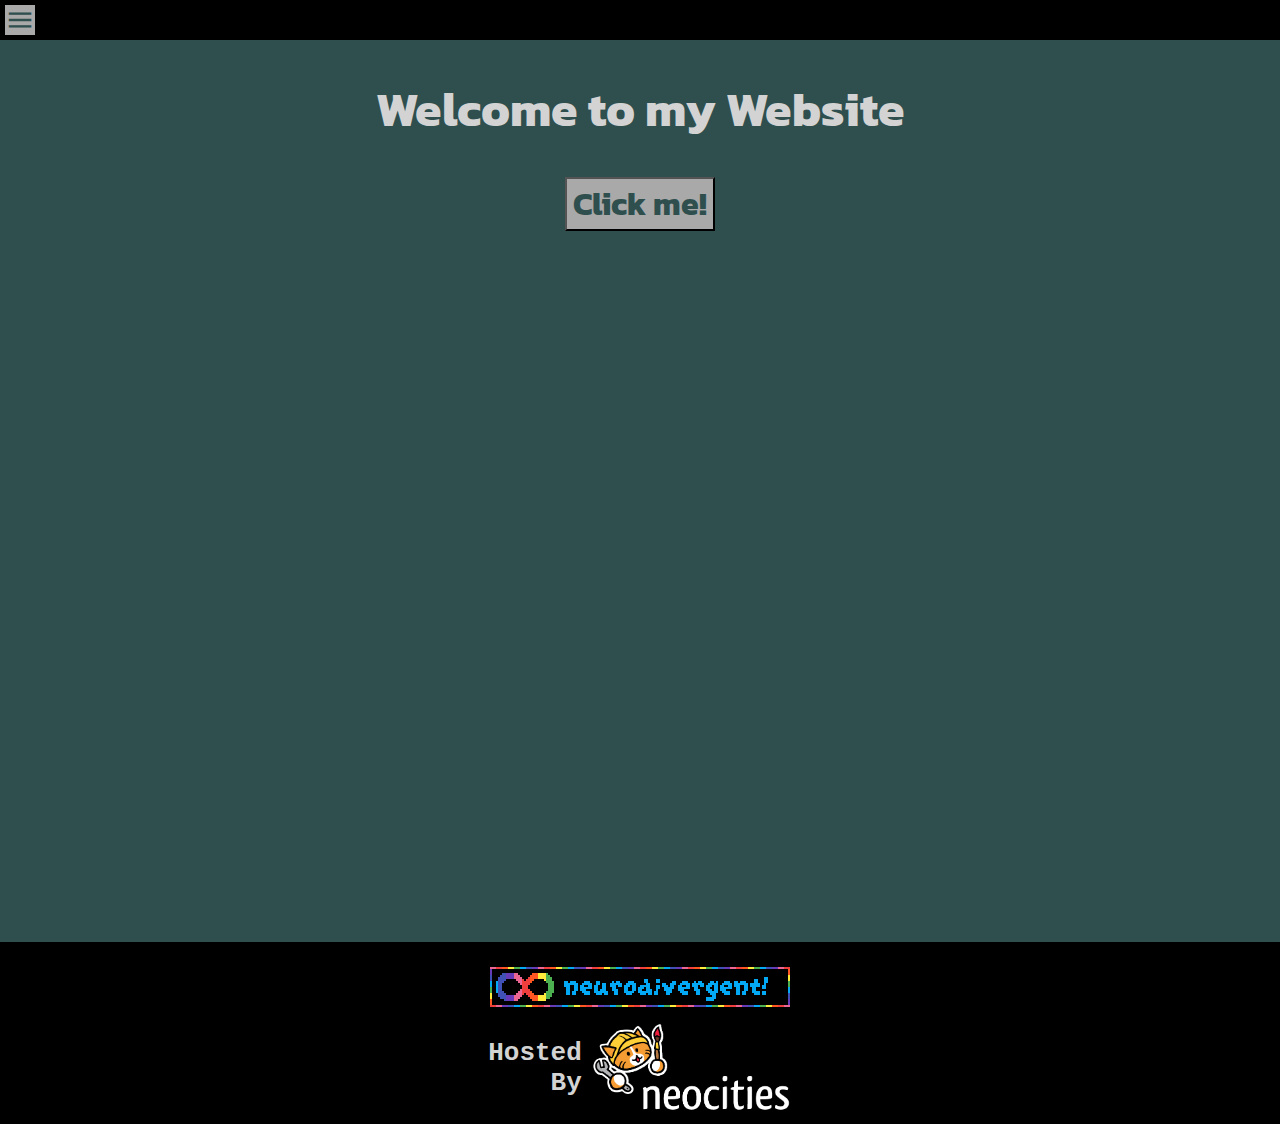
<file: index.html>
<!DOCTYPE html>
<html lang="en">
    <!-- Website setup -->
    <head>
        <meta charset="UTF-8">
        <meta name="viewport" content="width=device-width, initial-scale=1.0">
        <style>
            @import url('https://fonts.googleapis.com/css2?family=Kanit&display=swap');
        </style>
        <link rel="stylesheet" href="https://fonts.googleapis.com/css2?family=Material+Symbols+Outlined:opsz,wght,FILL,GRAD@24,400,0,0&icon_names=menu" />
        <title>Sam Frauenhoffer's Website</title>
        <link rel="stylesheet" href="index.css">
        <link rel="icon" type="image/png" href="/images/overall/favicon.png">
    </head>
    <!-- Website itself -->
    <body class="overall">
        <!-- Page header and page menu for site navigation -->
        <header class="header">
            <span id="buttonMenu" class="material-symbols-outlined">menu</span>
            <div id="areaMenu">
                <button id="buttonHome">Home</button>
                <button id="buttonAbout">About</button>
            </div>
        </header>

        <!-- Page exclusive content -->
        <page class="page">
            <h1 id="textHeader">Welcome to my Website</h1>
            <button id="buttonPage">Click me!</button>
            <div id="areaPage">
                <img src="./images/index/james.jpg" alt="This is my cat James." width="225" height="300">
                <p>Yowaddup</p>
            </div>
        </page>

        <!-- Page footer and images -->
        <footer class="footer">
            <img src="./images/overall/neurodivergent.webp" alt="I'm neurodivergent!" width="300" height="40">
            <div>
                <p>Hosted<br>By</p>
                <img src="./images/overall/neocities.png" alt="NeoCities is the website hoster for this website." width="605" height="275">
            </div>
        </footer>

        <!-- Page script -->
        <script src="index.js"></script>
    </body>
</html>
</file>
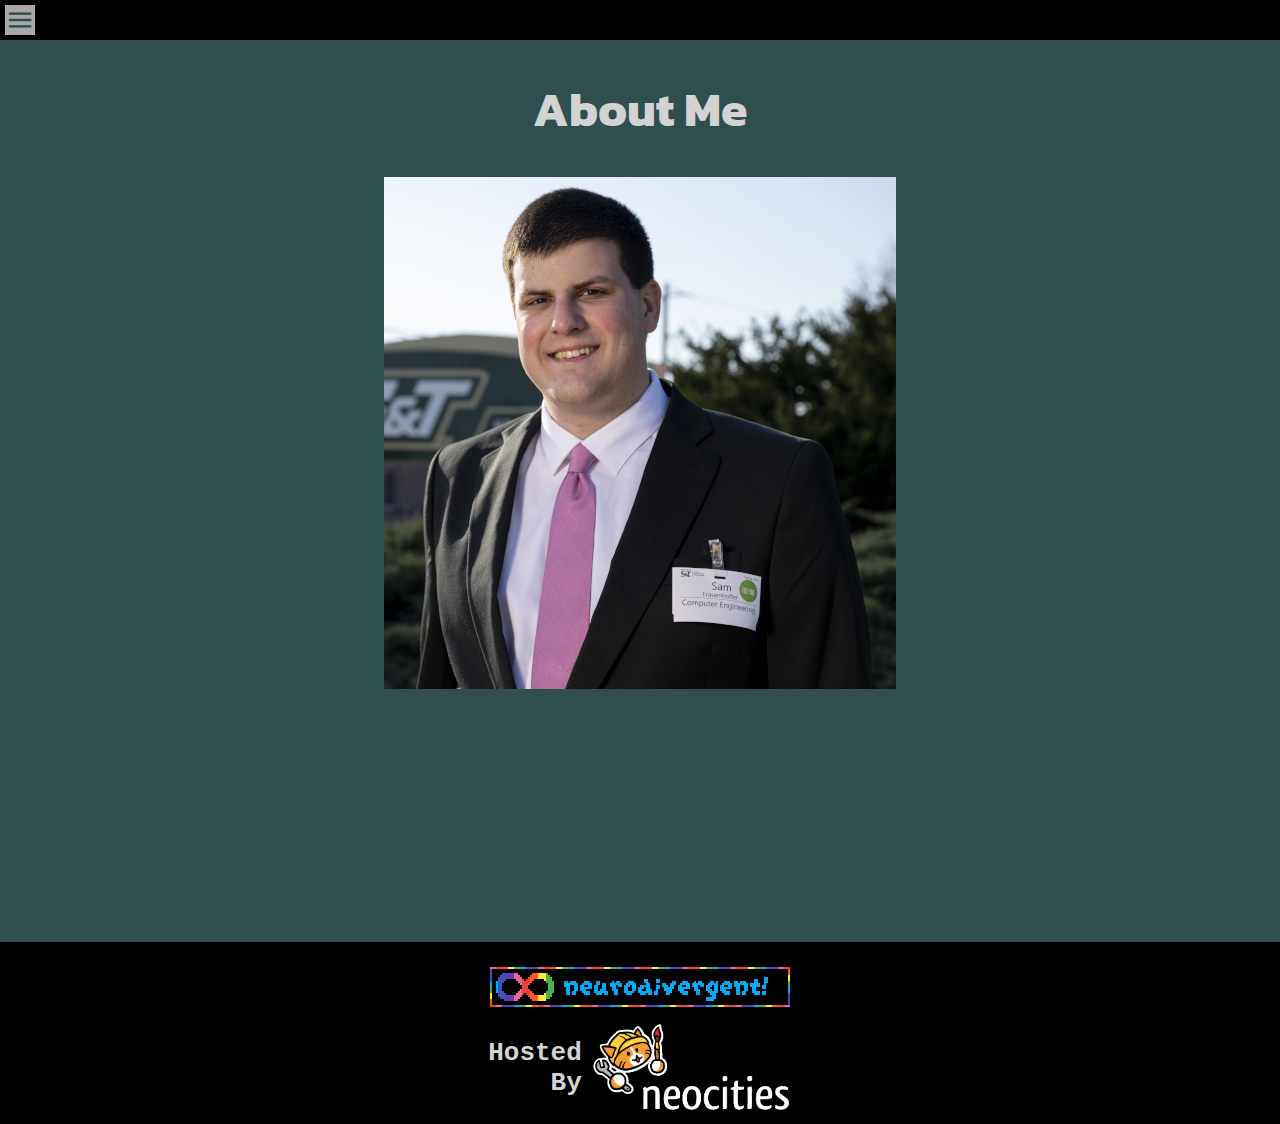
<file: about.html>
<!DOCTYPE html>
<html lang="en">
    <!-- Website setup -->
    <head>
        <meta charset="UTF-8">
        <meta name="viewport" content="width=device-width, initial-scale=1.0">
        <style>
            @import url('https://fonts.googleapis.com/css2?family=Kanit&display=swap');
        </style>
        <link rel="stylesheet" href="https://fonts.googleapis.com/css2?family=Material+Symbols+Outlined:opsz,wght,FILL,GRAD@24,400,0,0&icon_names=menu" />
        <title>Sam Frauenhoffer's Website</title>
        <link rel="stylesheet" href="about.css">
        <link rel="icon" type="image/png" href="/images/overall/favicon.png">
    </head>
    <!-- Website itself -->
    <body class="overall">
        <!-- Page header and page menu for site navigation -->
        <header class="header">
            <span id="buttonMenu" class="material-symbols-outlined">menu</span>
            <div id="areaMenu">
                <button id="buttonHome">Home</button>
                <button id="buttonAbout">About</button>
            </div>
        </header>

        <!-- Page exclusive content -->
        <page class="page">
            <h1>About Me</h1>
            <img src="images/about/sam.jpg" alt="This is a picture of me." width="512" height="512">
            <p id="paragraphAbout"></p>
        </page>

        <!-- Page footer and images -->
        <footer class="footer">
            <img src="./images/overall/neurodivergent.webp" alt="I'm neurodivergent!" width="300" height="40">
            <div>
                <p>Hosted<br>By</p>
                <img src="./images/overall/neocities.png" alt="NeoCities is the website hoster for this website." width="605" height="275">
            </div>
        </footer>

        <!-- Page script -->
        <script src="about.js"></script>
    </body>
</html>
</file>
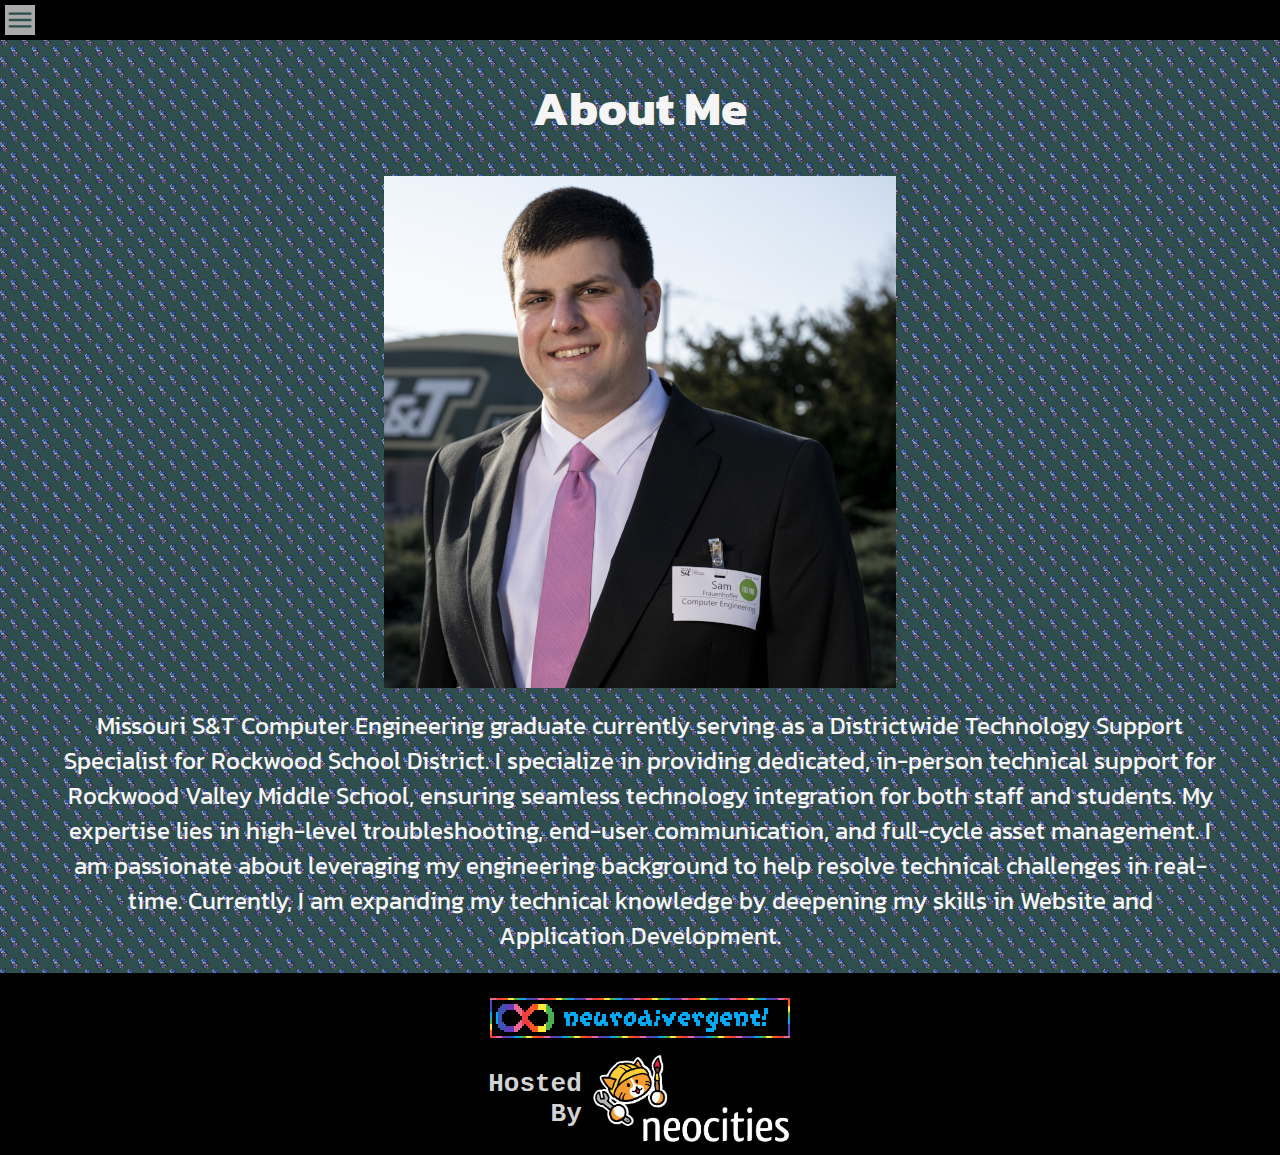
<file: html/about.html>
<!DOCTYPE html>
<html lang="en">
    <!-- Website setup -->
    <head>
        <meta charset="UTF-8">
        <meta name="viewport" content="width=device-width, initial-scale=1.0">
        <style>
            @import url('https://fonts.googleapis.com/css2?family=Kanit&display=swap');
        </style>
        <link rel="stylesheet" href="https://fonts.googleapis.com/css2?family=Material+Symbols+Outlined:opsz,wght,FILL,GRAD@24,400,0,0&ampicon_names=menu" />
        <title>Sam Frauenhoffer's Website</title>
        <link rel="stylesheet" href="/css/about.css">
        <link rel="icon" type="image/png" href="/images/overall/favicon.png">
    </head>
    <!-- Website itself -->
    <body class="overall">
        <!-- Page header and page menu for site navigation -->
        <header class="header">
            <span id="buttonMenu" class="material-symbols-outlined">menu</span>
            <div id="areaMenu">
                <button id="buttonHome">Home</button>
                <button id="buttonAbout">About</button>
                <button id="buttonFun">Fun</button>
            </div>
        </header>

        <!-- Page exclusive content -->
        <page class="page">
            <h1>About Me</h1>
            <img src="/images/about/sam.jpg" alt="This is a picture of me." width="512" height="512">
            <p id="paragraphAbout"></p>
        </page>

        <!-- Page footer and images -->
        <footer class="footer">
            <img src="/images/overall/neurodivergent.webp" alt="I'm neurodivergent!" width="300" height="40">
            <div>
                <p>Hosted<br>By</p>
                <img src="/images/overall/neocities.png" alt="NeoCities is the website hoster for this website." width="605" height="275">
            </div>
        </footer>

        <!-- Page script -->
        <script src="/scripts/about.js"></script>
    </body>
</html>
</file>
<file: index.css>
/* ======================== Overall ======================== */

/* The overall page */
.overall
{
    display: block;
    margin: 0px;
    background-color: white;
}

/* Font setup */
.kanit-regular
{
    font-family: 'Kanit', sans-serif;
    font-weight: 400;
    font-style: normal;
}


/* ========================= Header ======================== */

/* The header overall */
.header
{
    display: flex;
    padding: 5px;
    background-color: black;
}

/* The header's buttons overall */
.header > div
{
    display: none;
    padding-left: 4px;
}

/* The header's menu button*/
.header > span
{
    font-size: 30px;
    background-color: darkgrey;
    color: darkslategray;
}

/* The header's menu button hover */
.header > span:hover
{
    background-color: whitesmoke;
    cursor: pointer;
}

/* The header's menu displayed buttons*/
.header > div > button
{
    width: 75px;
    height: 30px;
    background-color: darkgrey;
    color: darkslategray;
    font-family: 'Kanit';
    font-size: 1em;
    font-weight: bold;
}

/* The header's menu displayed buttons hover*/
.header > div > button:hover
{
    background-color: whitesmoke;
    cursor: pointer;
}


/* ======================= This Page ======================= */

/* This page's exclusive content */
.page
{
    display: block;
    margin: 0px;
    padding: 1px;
    background-color: darkslategray;
    min-height: 100vh;
}

/* This page's header text */
.page >  h1
{
    color: lightgrey;
    font-family: 'Kanit';
    font-size: 3em;
    text-align: center;
}

/* This page's button */
.page >  button
{
    display: block;
    margin: 20px auto;
    width: fit-content;
    background-color: darkgrey;
    color: darkslategray;
    font-family: 'Kanit';
    font-size: 2em;
    font-weight: bold;
}

/* This page's button hover */
.page > button:hover
{
    background-color: whitesmoke;
    cursor: pointer;
}

/* This page's image and text below the button*/
.page > div
{
    display: none;
    margin: 20px auto;
    width: fit-content;
    color: lightgrey;
    font-family: 'Kanit';
    font-size: 2em;
    text-align: center;
}


/* ========================= Footer ======================== */

/* The footer overall */
.footer
{
    background-color: black;
}

/* The footer's neurodivergent image */
.footer > img
{
    display: block;
    margin: 0 auto;
    padding-top: 25px;
    width: 300px;
    height: fit-content;
}

/* The footer's neocities area */
.footer > div
{
    display: flex;
    padding-top: 5px;
    justify-content: center;
    align-items: center;
}

/* The footer's neocities text */
.footer > div > p
{
    padding-right: 5px;
    color: lightgrey;
    font-family: monospace;
    font-size: 2em;
    font-weight: bold;
    text-align: right;
}

/* The footer's neocities image */
.footer > div > img
{
    padding-left: 5px;
    width: 200px;
    height: fit-content;
}
</file>
<file: about.css>
/* ======================== Overall ======================== */

/* The overall page */
.overall
{
    display: block;
    margin: 0px;
    background-color: white;
}

/* Font setup */
.kanit-regular
{
    font-family: 'Kanit', sans-serif;
    font-weight: 400;
    font-style: normal;
}


/* ========================= Header ======================== */

/* The header overall */
.header
{
    display: flex;
    padding: 5px;
    background-color: black;
}

/* The header's buttons overall */
.header > div
{
    display: none;
    padding-left: 4px;
}

/* The header's menu button*/
.header > span
{
    font-size: 30px;
    background-color: darkgrey;
    color: darkslategray;
}

/* The header's menu button hover */
.header > span:hover
{
    background-color: whitesmoke;
    cursor: pointer;
}

/* The header's menu displayed buttons*/
.header > div > button
{
    width: 75px;
    background-color: darkgrey;
    color: darkslategray;
    font-family: 'Kanit';
    font-size: 1em;
    font-weight: bold;
}

/* The header's menu displayed buttons hover*/
.header > div > button:hover
{
    background-color: whitesmoke;
    cursor: pointer;
}


/* ======================= This Page ======================= */

/* This page's exclusive content */
.page
{
    display: block;
    margin: 0px;
    padding: 1px;
    background-color: darkslategray;
    min-height: 100vh;
}

/* This page's header text */
.page >  h1
{
    color: lightgrey;
    font-family: 'Kanit';
    font-size: 3em;
    text-align: center;
}

/* This page's image */
.page > img
{
    display: block;
    margin: 0 auto;
    max-width: 90%;
    height: auto;
}

/* This page's paragraph */
.page > p
{
    margin: 0 auto;
    padding: 20px;
    max-width: 1250px;
    color: lightgrey;
    font-family: 'Kanit';
    font-size: 24px;
    text-align: center;
}


/* ========================= Footer ======================== */

/* The footer overall */
.footer
{
    background-color: black;
}

/* The footer's neurodivergent image */
.footer > img
{
    display: block;
    margin: 0 auto;
    padding-top: 25px;
    width: 300px;
    height: fit-content;
}

/* The footer's neocities area */
.footer > div
{
    display: flex;
    padding-top: 5px;
    justify-content: center;
    align-items: center;
}

/* The footer's neocities text */
.footer > div > p
{
    padding-right: 5px;
    color: lightgrey;
    font-family: monospace;
    font-size: 2em;
    font-weight: bold;
    text-align: right;
}

/* The footer's neocities image */
.footer > div > img
{
    padding-left: 5px;
    width: 200px;
    height: fit-content;
}
</file>
<file: css/about.css>
/* ======================== Overall ======================== */

/* The overall page */
.overall
{
    display: block;
    margin: 0px;
    background-color: white;
}

/* Font setup */
.kanit-regular
{
    font-family: 'Kanit', sans-serif;
    font-weight: 400;
    font-style: normal;
}


/* ========================= Header ======================== */

/* The header overall */
.header
{
    display: flex;
    padding: 5px;
    background-color: black;
}

/* The header's buttons overall */
.header > div
{
    display: none;
    padding-left: 4px;
}

/* The header's menu button*/
.header > span
{
    font-size: 30px;
    background-color: darkgrey;
    color: darkslategray;
}

/* The header's menu button hover */
.header > span:hover
{
    background-color: whitesmoke;
    cursor: pointer;
}

/* The header's menu displayed buttons*/
.header > div > button
{
    width: 75px;
    background-color: darkgrey;
    color: darkslategray;
    font-family: 'Kanit';
    font-size: 1em;
    font-weight: bold;
}

/* The header's menu displayed buttons hover*/
.header > div > button:hover
{
    background-color: whitesmoke;
    cursor: pointer;
}


/* ======================= This Page ======================= */

/* This page's exclusive content */
.page
{
    display: block;
    position: relative;
    overflow: hidden;
    min-height: 100vh;
    background-color: darkslategray;
    width: 100%;
    transform: rotate(0deg);
    
}

/* This page's background image */
.page::before
{
    content: "";
    position: absolute;
    top: -100%;
    left: -100%;
    right: -100%;
    bottom: -100%;
    background-image: url("/images/overall/background.png");
    background-repeat: repeat;
    background-position: center;
    background-size: 15px;
    z-index: -1;
    transform: rotate(-45deg)
}

/* This page's header text */
.page >  h1
{
    color: whitesmoke;
    font-family: 'Kanit';
    font-size: 3em;
    text-align: center;
}

/* This page's image */
.page > img
{
    display: block;
    margin: 0 auto;
    max-width: 90%;
    height: auto;
}

/* This page's paragraph */
.page > p
{
    margin: 0 auto;
    padding: 20px;
    max-width: 90vw;
    color: whitesmoke;
    font-family: 'Kanit';
    font-size: 24px;
    text-align: center;
}


/* ========================= Footer ======================== */

/* The footer overall */
.footer
{
    background-color: black;
}

/* The footer's neurodivergent image */
.footer > img
{
    display: block;
    margin: 0 auto;
    padding-top: 25px;
    width: 300px;
    height: fit-content;
}

/* The footer's neocities area */
.footer > div
{
    display: flex;
    padding-top: 5px;
    justify-content: center;
    align-items: center;
}

/* The footer's neocities text */
.footer > div > p
{
    padding-right: 5px;
    color: lightgrey;
    font-family: monospace;
    font-size: 2em;
    font-weight: bold;
    text-align: right;
}

/* The footer's neocities image */
.footer > div > img
{
    padding-left: 5px;
    width: 200px;
    height: fit-content;
}
</file>
